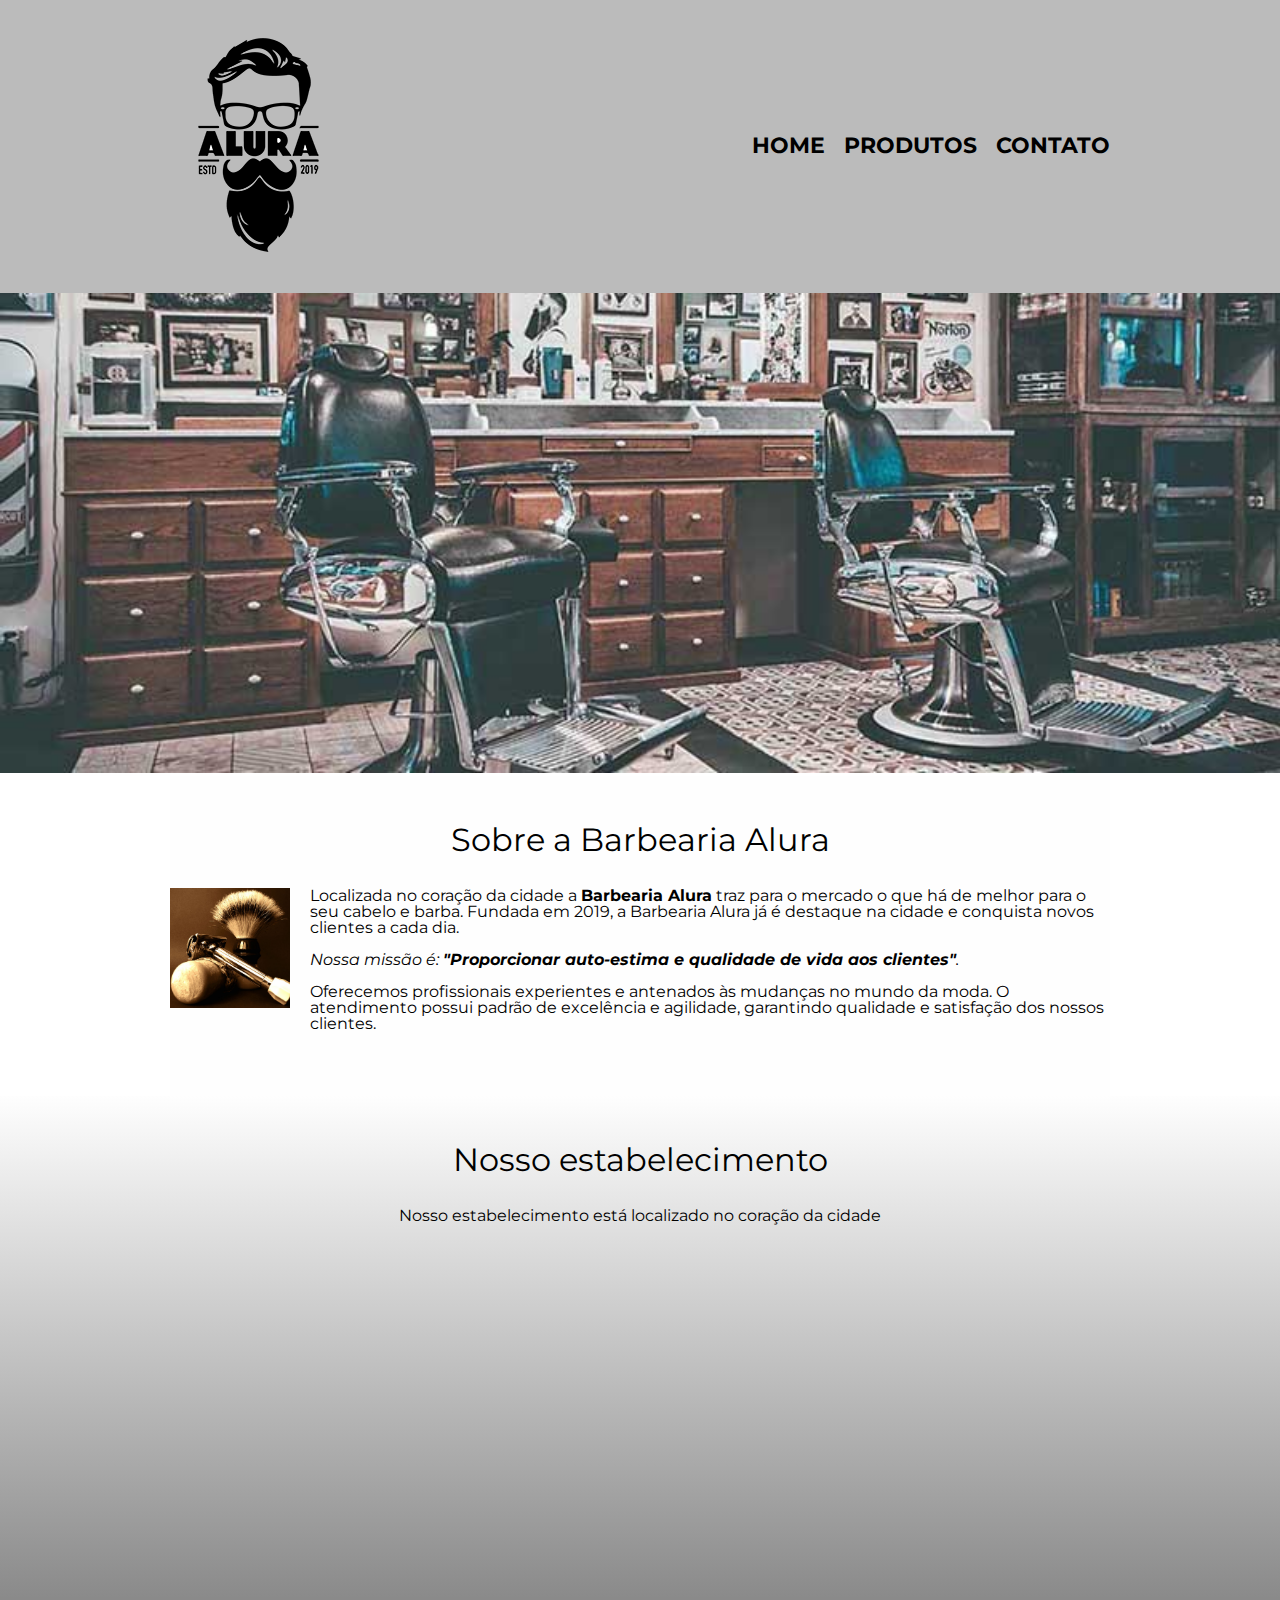
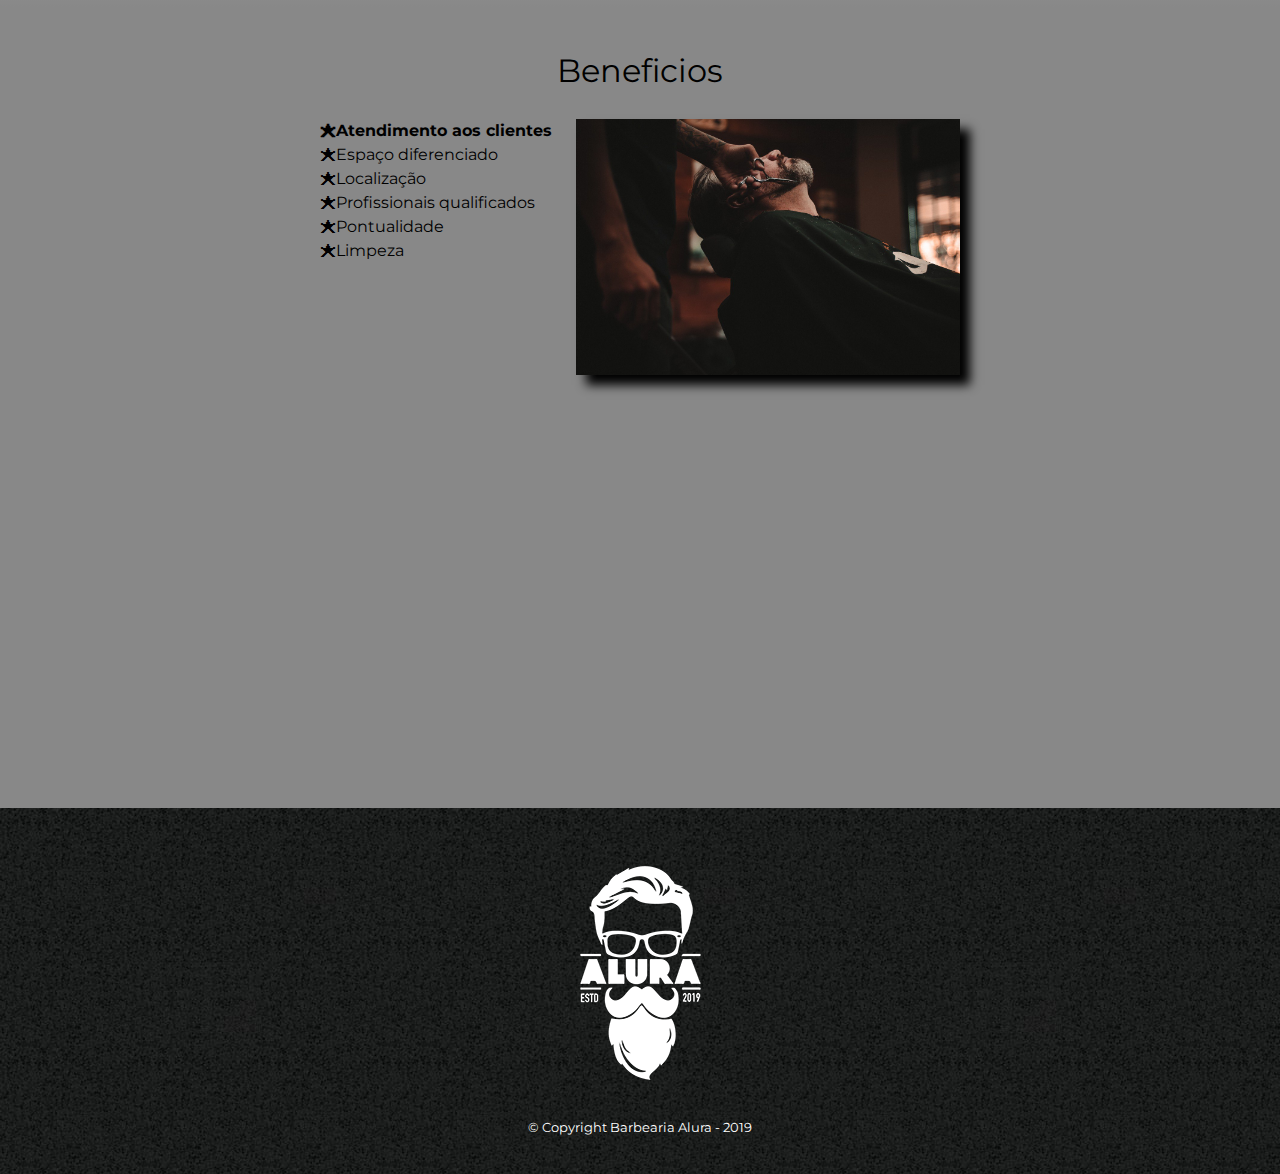
<file: index.html>
<!DOCTYPE html>
<html lang="pt-br">

<head>
    <meta charset="UTF-8">
    <meta name="viewport" content="width=device-width">
    <title>Barbearia Alura</title>
    <link rel="stylesheet" href="reset.css">
    <link rel="stylesheet" href="style.css">
    <link href="https://fonts.googleapis.com/css2?family=Montserrat:wght@300;400;700&display=swap" rel="stylesheet">
</head>

<body>
    <header>
        <div class="caixa">
            <h1><img src="./img/logo.png" alt="Logo da Barbearia Alura"></h1>
            <nav>
                <ul>
                    <li><a href="index.html">Home</a></li>
                    <li><a href="produtos.html">Produtos</a></li>
                    <li><a href="contato.html">Contato</a></li>
                </ul>
            </nav>
        </div>
    </header>

    <img class="banner" src="./img/banner.jpg">

    <main>
        <section class="principal">
            <h2 class="titulo-principal">Sobre a Barbearia Alura</h2>

            <img class="utensilios" src="./img/utensilios.jpg" alt="Utensilios de um barbeiro">

            <p>Localizada no coração da cidade a <strong>Barbearia Alura</strong> traz para o mercado o que há de melhor
                para o seu cabelo e barba. Fundada em 2019, a Barbearia Alura já é destaque na cidade e conquista novos
                clientes a cada dia.
            </p>

            <p id="missao"><em>Nossa missão é: <strong>"Proporcionar auto-estima e qualidade de vida aos
                        clientes"</strong>.</em>
            </p>

            <p>Oferecemos profissionais experientes e antenados às mudanças no mundo da moda.
                O atendimento possui padrão de excelência e agilidade, garantindo qualidade e satisfação dos nossos
                clientes.
            </p>
        </section>

        <section class="mapa">
            <h3 class="titulo-principal">Nosso estabelecimento</h3>
            <p>Nosso estabelecimento está localizado no coração da cidade</p>

            <div class="mapa-conteudo">
                <iframe
                    src="https://www.google.com/maps/embed?pb=!1m16!1m12!1m3!1d2585.509267783664!2d-46.63420030121987!3d-23.587748647085117!2m3!1f0!2f0!3f0!3m2!1i1024!2i768!4f13.1!2m1!1salura%20sao%20paulo!5e0!3m2!1spt-BR!2sbr!4v1673285305959!5m2!1spt-BR!2sbr"
                    width="100%" height="300" style="border:0;" allowfullscreen="" loading="lazy"
                    referrerpolicy="no-referrer-when-downgrade"></iframe>
            </div>
        </section>

        <section class="beneficios">
            <h3 class="titulo-principal">Beneficios</h3>

            <div class="conteudo-beneficios">
                <ul class="lista-beneficios">
                    <li class="itens">Atendimento aos clientes</li>
                    <li class="itens">Espaço diferenciado</li>
                    <li class="itens">Localização</li>
                    <li class="itens">Profissionais qualificados</li>
                    <li class="itens">Pontualidade</li>
                    <li class="itens">Limpeza</li>
                </ul><img src="./img/beneficios.jpg" class="imagem-beneficios">
            </div>

            <div class="video">
                <iframe width="100%" height="315" src="https://www.youtube.com/embed/QmtPlbxB7rA"
                    title="YouTube video player" frameborder="0"
                    allow="accelerometer; autoplay; clipboard-write; encrypted-media; gyroscope; picture-in-picture; web-share"
                    allowfullscreen></iframe>
            </div>

        </section>
    </main>

    <footer>
        <img src="./img/logo-branco.png">
        <p class="copyright">&copy; Copyright Barbearia Alura - 2019</p>
    </footer>

</body>

</html>
</file>
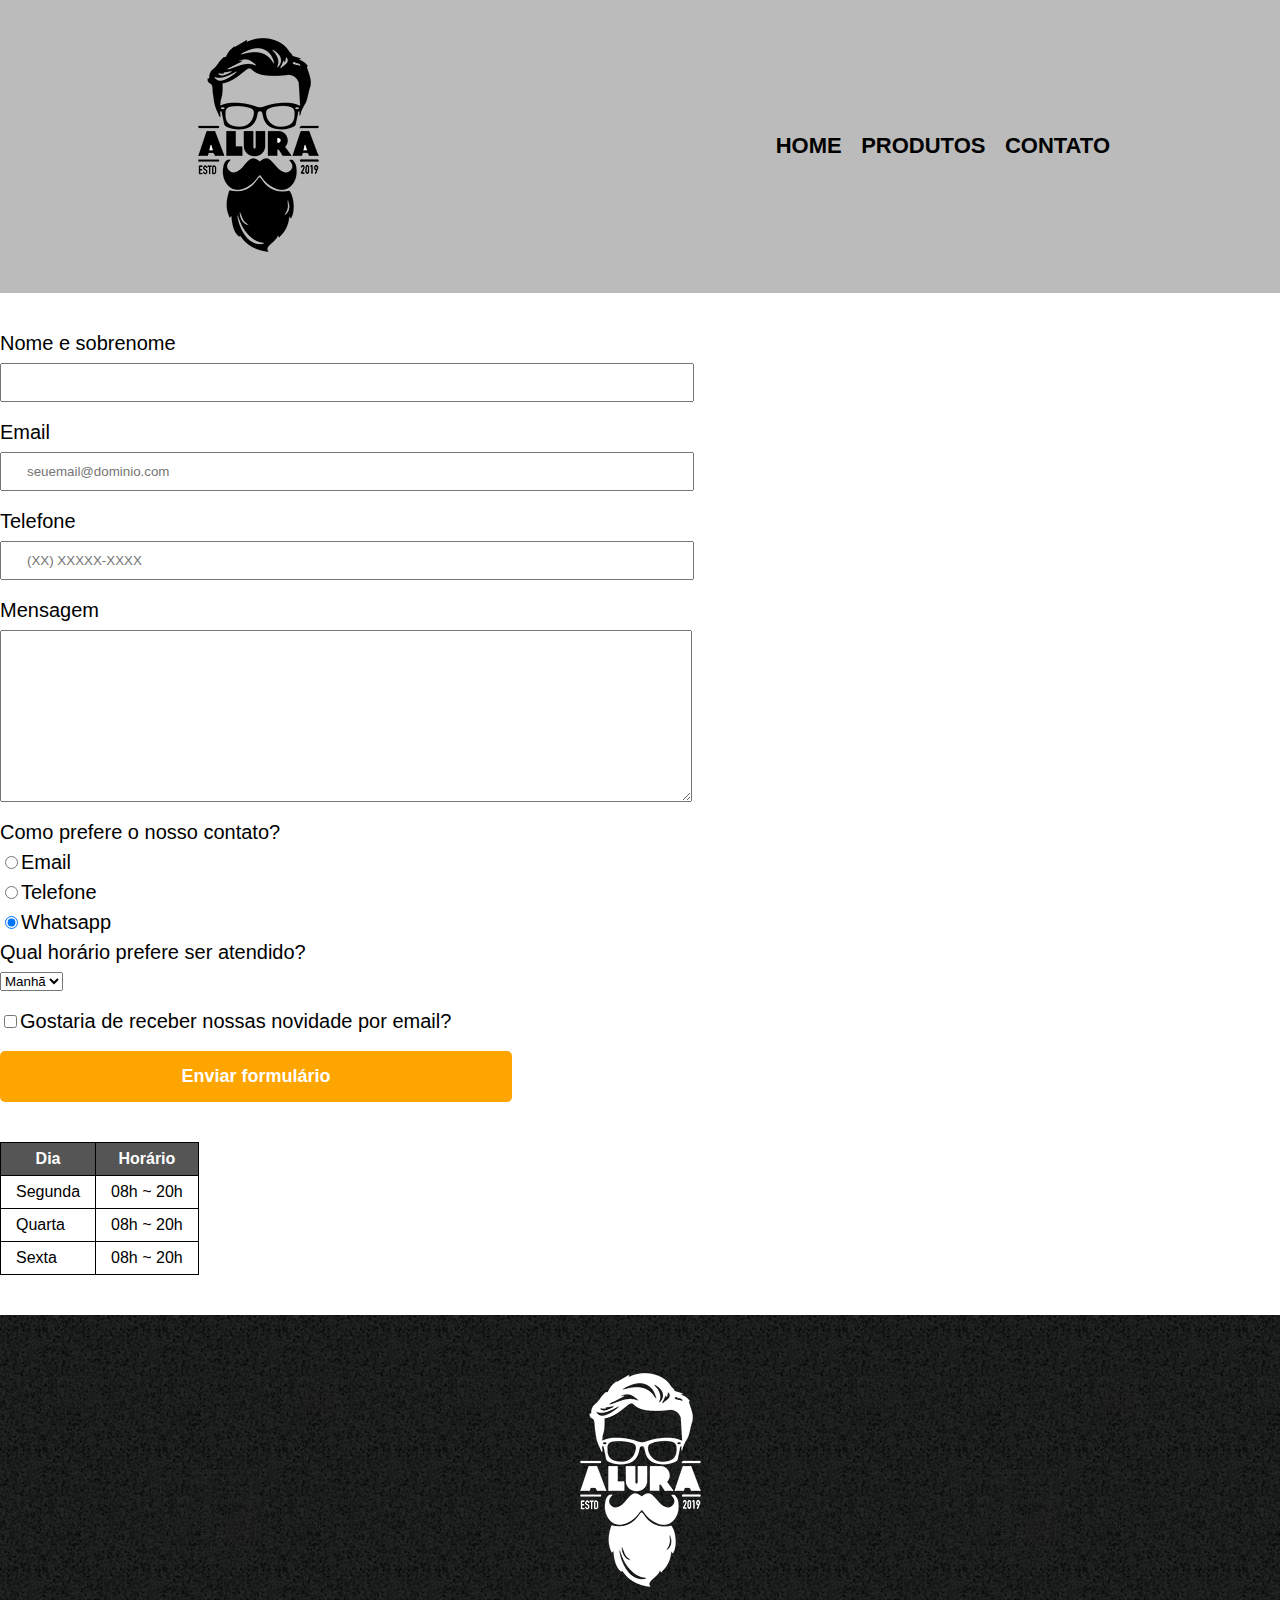
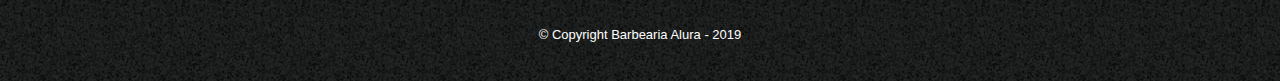
<file: contato.html>
<!DOCTYPE html>
<html>

<head>

    <meta charset="UTF-8">
    <title>Contato - Barbearia Alura</title>
    <link rel="stylesheet" href="reset.css">
    <link rel="stylesheet" href="style.css">

</head>

<body>

    <header>
        <div class="caixa">

            <h1><img src="./img/logo.png" alt="Logo da Barbearia Alura"></h1>

            <nav>
                <ul>
                    <li><a href="index.html">Home</a></li>
                    <li><a href="produtos.html">Produtos</a></li>
                    <li><a href="contato.html">Contato</a></li>
                </ul>
            </nav>

        </div>
    </header>

    <main>

        <form>

            <label for="nomesobrenome">Nome e sobrenome</label>
            <input type="text" id="nomesobrenome" class="input-padrao" required>

            <label for="email">Email</label>
            <input type="email" id="email" class="input-padrao" required placeholder="seuemail@dominio.com">

            <label for="telefone">Telefone</label>
            <input type="tel" id="telefone" class="input-padrao" required placeholder="(XX) XXXXX-XXXX ">

            <label for="mensagem">Mensagem</label>
            <textarea cols="70" rows="10" id="mensagem" class="input-padrao" required></textarea>

            <fieldset>
                <legend>Como prefere o nosso contato?</legend>
                <label for="radio-email"><input type="radio" name="contato" value="email" id="radio-email">Email</label>

                <label for="radio-telefone"><input type="radio" name="contato" value="telefone"
                        id="radio-telefone">Telefone</label>

                <label for="radio-whatsapp"><input type="radio" name="contato" value="whatsapp" id="radio-whatsapp"
                        checked>Whatsapp</label>
            </fieldset>

            <fieldset>
                <legend>Qual horário prefere ser atendido?</legend>
                <select>
                    <option>Manhã</option>
                    <option>Tarde</option>
                    <option>Noite</option>
                </select>
            </fieldset>

            <label class="checkbox"><input type="checkbox">Gostaria de receber nossas novidade por email?</label>

            <input type="submit" value="Enviar formulário" class="enviar">

        </form>

        <table>
            <thead>
                <tr>
                    <th>Dia</th>
                    <th>Horário</th>
                </tr>
            </thead>
            <tbody>
                <tr>
                    <td>Segunda</td>
                    <td>08h ~ 20h</td>
                </tr>
                <tr>
                    <td>Quarta</td>
                    <td>08h ~ 20h</td>
                </tr>
                <tr>
                    <td>Sexta</td>
                    <td>08h ~ 20h</td>
                </tr>
            </tbody>
        </table>

    </main>

    <footer>
        <img src="./img/logo-branco.png" alt="Logo da Barbearia Alura">
        <p class="copyright">&copy; Copyright Barbearia Alura - 2019</p>
    </footer>
</body>

</html>
</file>
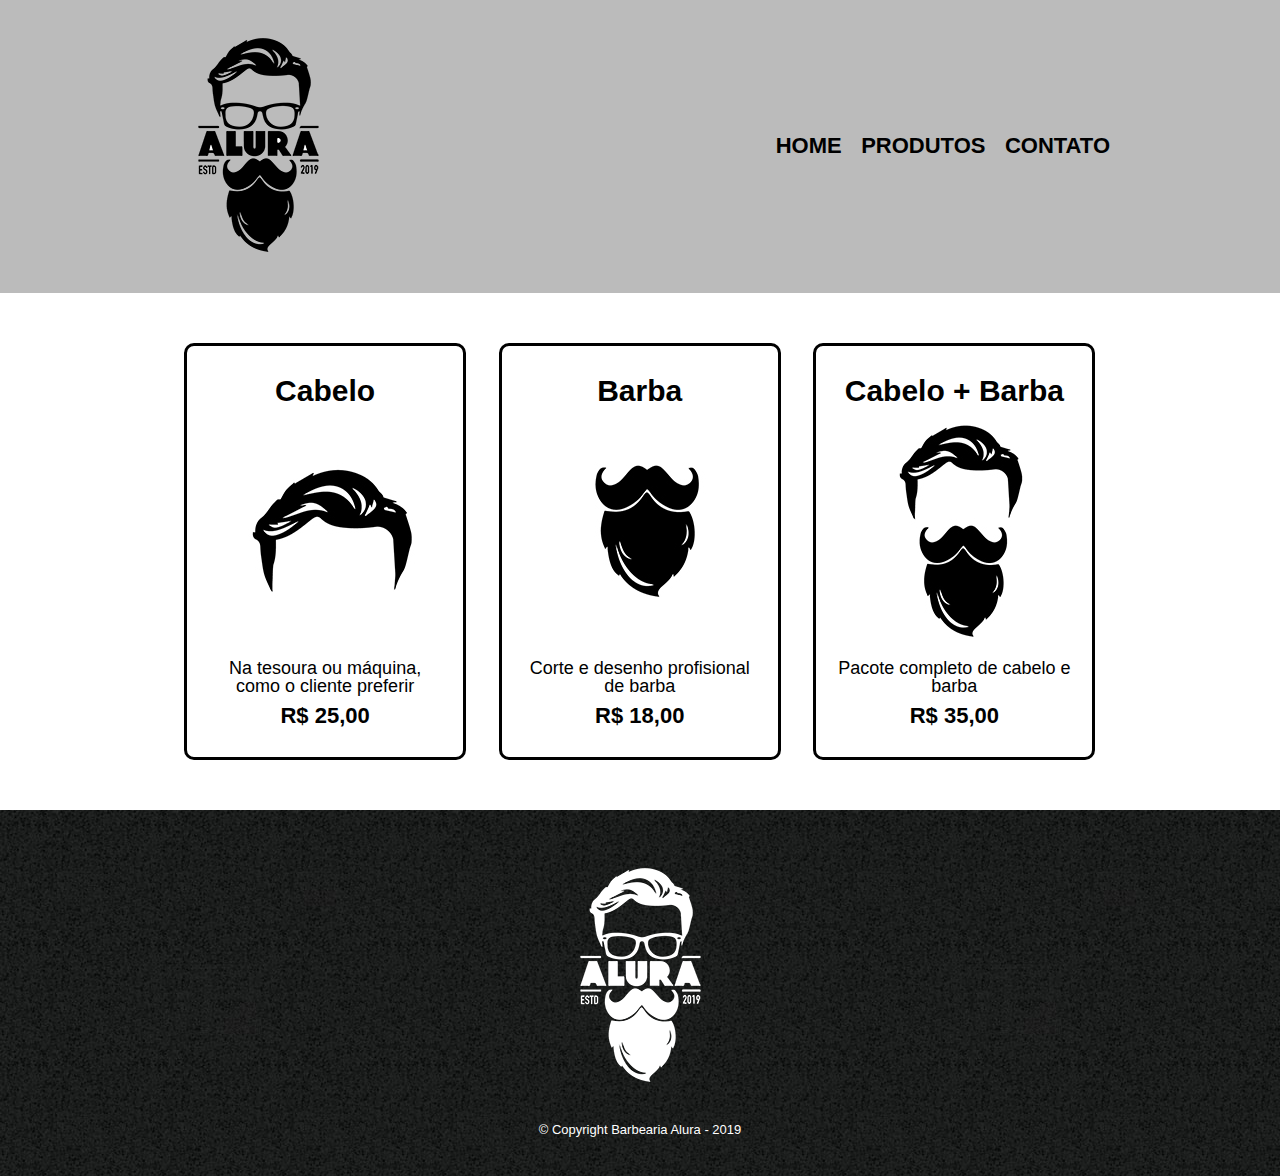
<file: produtos.html>
<!DOCTYPE html>
<html>

<head>
    <meta charset="UTF-8">
    <title>Produtos - Barbearia Alura</title>
    <link rel="stylesheet" href="reset.css">
    <link rel="stylesheet" href="style.css">
</head>

<body>
    <header>
        <div class="caixa">
            <h1><img src="./img/logo.png"></h1>

            <nav>
                <ul>
                    <li><a href="index.html">Home</a></li>
                    <li><a href="produtos.html">Produtos</a></li>
                    <li><a href="contato.html">Contato</a></li>
                </ul>
            </nav>

        </div>
    </header>

    <main>
        <ul class="produtos">
            <li>
                <h2>Cabelo</h2>
                <img src="./img/cabelo.jpg">
                <p class="produto-descricao">Na tesoura ou máquina, como o cliente preferir</p>
                <p class="produto-preco">R$ 25,00</p>
            </li>
            <li>
                <h2>Barba</h2>
                <img src="./img/barba.jpg">
                <p class="produto-descricao">Corte e desenho profisional de barba</p>
                <p class="produto-preco">R$ 18,00</p>
            </li>
            <li>
                <h2>Cabelo + Barba</h2>
                <img src="./img/cabelo+barba.jpg">
                <p class="produto-descricao">Pacote completo de cabelo e barba</p>
                <p class="produto-preco">R$ 35,00</p>
            </li>
        </ul>
    </main>

    <footer>
        <img src="./img/logo-branco.png">
        <p class="copyright">&copy; Copyright Barbearia Alura - 2019</p>
    </footer>
</body>
</html>
</file>
<file: style.css>
body {
    font-family: 'Montserrat', sans-serif;
}

header {
    background-color: #bbbbbb;
    padding: 20px 0;
}

.caixa {
    position: relative;
    width: 940px;
    margin: 0 auto;
}

nav {
    position: absolute;
    top: 115px;
    right: 0;
}

nav li {
    display: inline;
    margin: 0 0 0 15px;
}

nav a {
    text-transform: uppercase;
    color: #000000;
    font-weight: bold;
    font-size: 22px;
    text-decoration: none;
}

nav a:hover {
    color: #C78C19;
    text-decoration: underline;
}

.produtos {
    width: 940px;
    margin: 0 auto;
    padding: 50px 0;
}

.produtos li {
    display: inline-block;
    text-align: center;
    width: 30%;
    vertical-align: top;
    margin: 0 1.5%;
    padding: 30px 20px;
    box-sizing: border-box;
    border: 3px solid black;
    border-radius: 10px;
}

.produtos li:hover {
    border-color: #C78C19;
}

.produtos li:active {
    border-color: #088C19;
}

.produtos li:hover h2 {
    font-size: 34px;
}

.produtos h2 {
    font-size: 30px;
    font-weight: bold;
}

.produto-descricao {
    font-size: 18px;
}

.produto-preco {
    font-size: 22px;
    font-weight: bold;
    margin-top: 10px;
}

footer {
    text-align: center;
    background: url("./img/bg.jpg");
    padding: 40px 0;
}

.copyright {
    color: #ffffff;
    font-size: 13px;
    margin-top: 20px;
}

main {

}

form {
    margin: 40px 0;
}

form label,
form legend {
    display: block;
    font-size: 20px;
    margin-bottom: 10px;
}

.input-padrao {
    display: block;
    margin-bottom: 20px;
    padding: 10px 25px;
    width: 50%;
}

.checkbox {
    margin: 20px 0;
}

.enviar {
    width: 40%;
    padding: 15px 0px;
    background-color: orange;
    color: white;
    font-weight: bold;
    font-size: 18px;
    border: none;
    border-radius: 5px;
    transition: 1s all;
    cursor: pointer;
}

.enviar:hover {
    background: darkorange;
    transform: scale(1.2);
}

table {
    margin: 20px 0 40px;
}

thead {
    background: #555555;
    color: white;
    font-weight: bold;
}

td,
th {
    border: 1px solid #000000;
    padding: 8px 15px;
}

/* css da pagina inicial */
.banner {
    width: 100%;
}

.titulo-principal {
    text-align: center;
    font-size: 2em;
    margin: 0 0 1em;
    clear: left;
}

.principal {
    padding: 3em 0;
    background: #FEFEFE;
    width: 940px;
    margin: 0 auto;
}

.principal p {
    margin: 0 0 1em;
}

.principal strong {
    font-weight: bold;
}

.principal em {
    font-style: italic;
}

.utensilios {
    width: 120px;
    float: left;
    margin: 0 20px 20px 0;
}
.mapa {
    padding: 3em 0;
    background: linear-gradient(#FEFEFE, #888888);
}

.mapa p {
    margin: 0 0 2em;
    text-align: center;
}

.mapa-conteudo {
    width: 940px;
    margin: 0 auto;
}

.beneficios {
    padding: 3em 0;
    background: #888888;
}

.conteudo-beneficios {
    width: 640px;
    margin: 0 auto;
}

.lista-beneficios {
    width: 40%;
    display: inline-block;
    vertical-align: top;
}

.itens {
    line-height: 1.5em;
}

.itens:first-child {
    font-weight: bold;
}

.itens::before {
    content: "🟊";
}

.imagem-beneficios {
    width: 60%;
    opacity: 1;
    transition: 400ms;
    box-shadow: 10px 10px 10px #000000;
}

.imagem-beneficios:hover {
    opacity: 0.3;
}

.video {
    width: 550px;
    margin: 2em auto;
}

@media screen and (max-width: 480px) {
    .caixa, .principal, .conteudo-beneficios, .mapa-conteudo, .video {
        width: auto;
    }

    h1 {
        text-align: center;
    }

    nav {
        position: static;
    }

    .lista-beneficios, .imagem-beneficios {
        width: 100%;
    }
}
</file>
